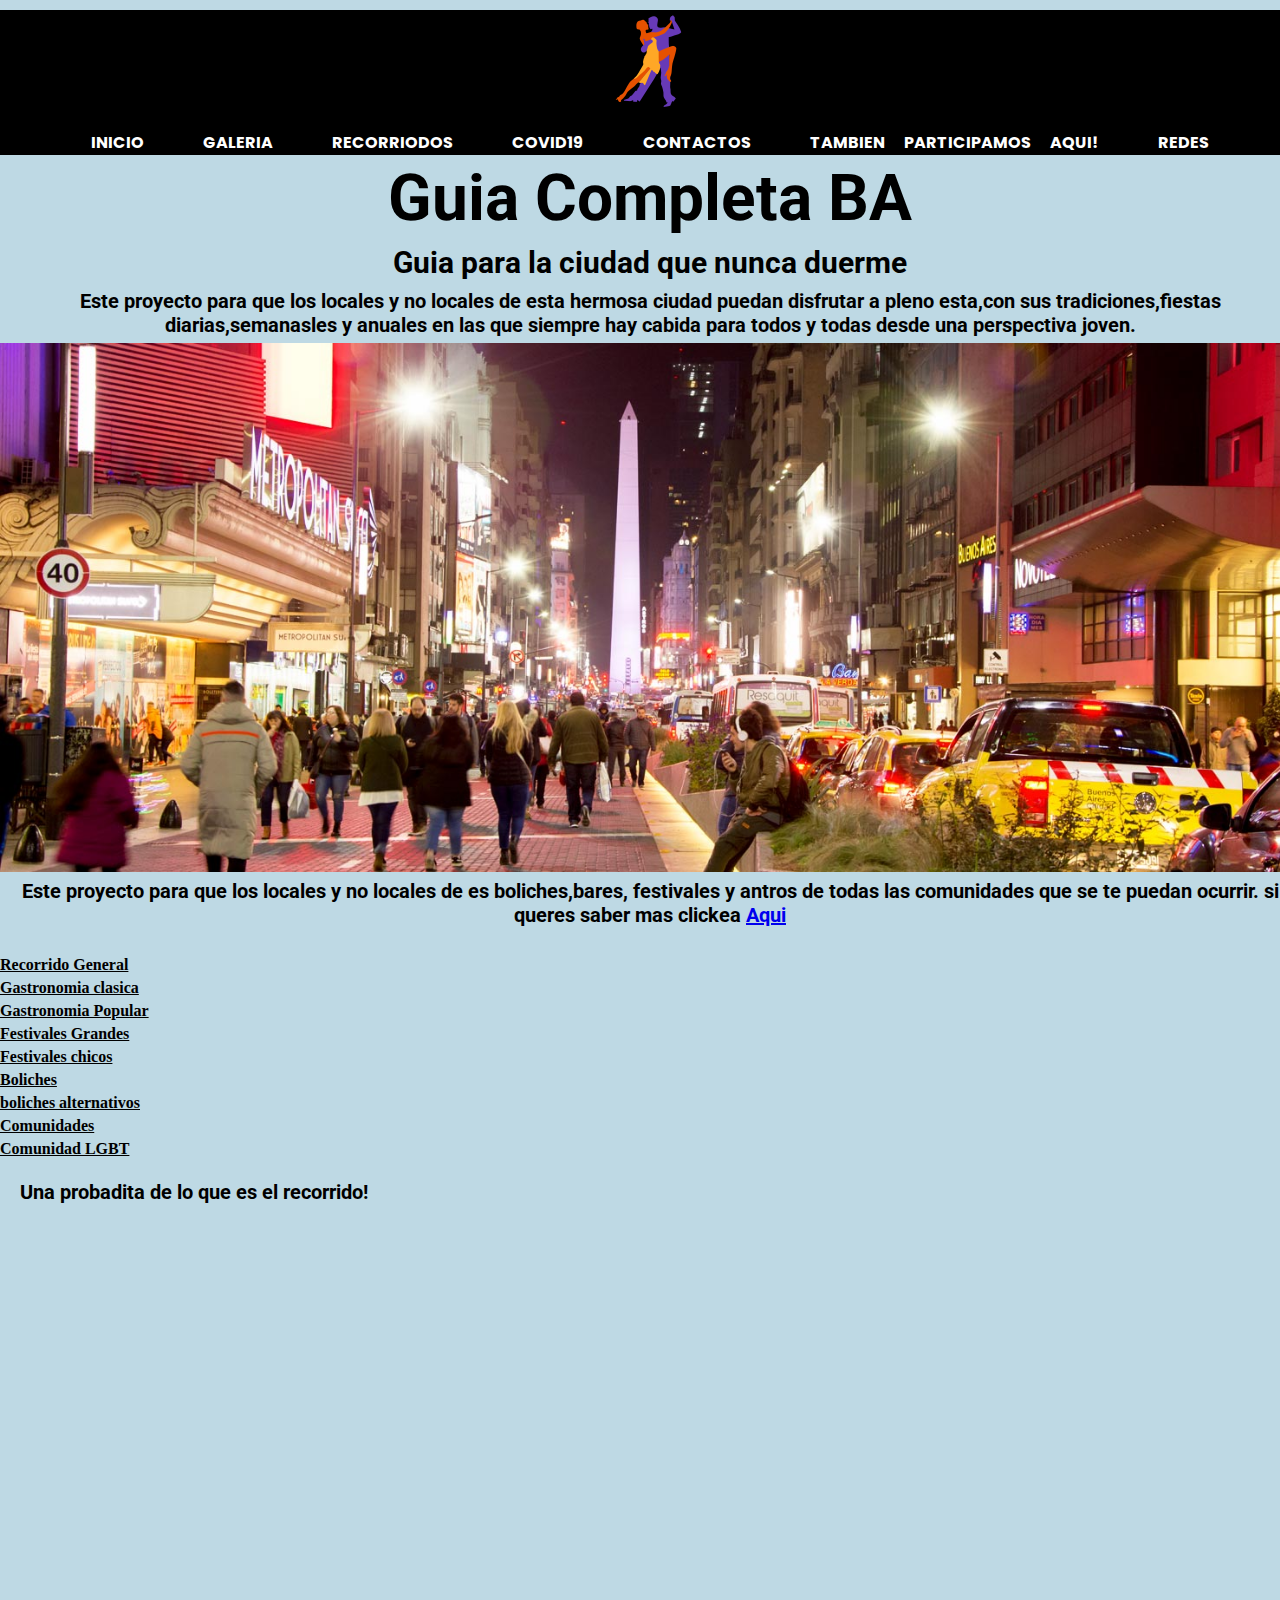
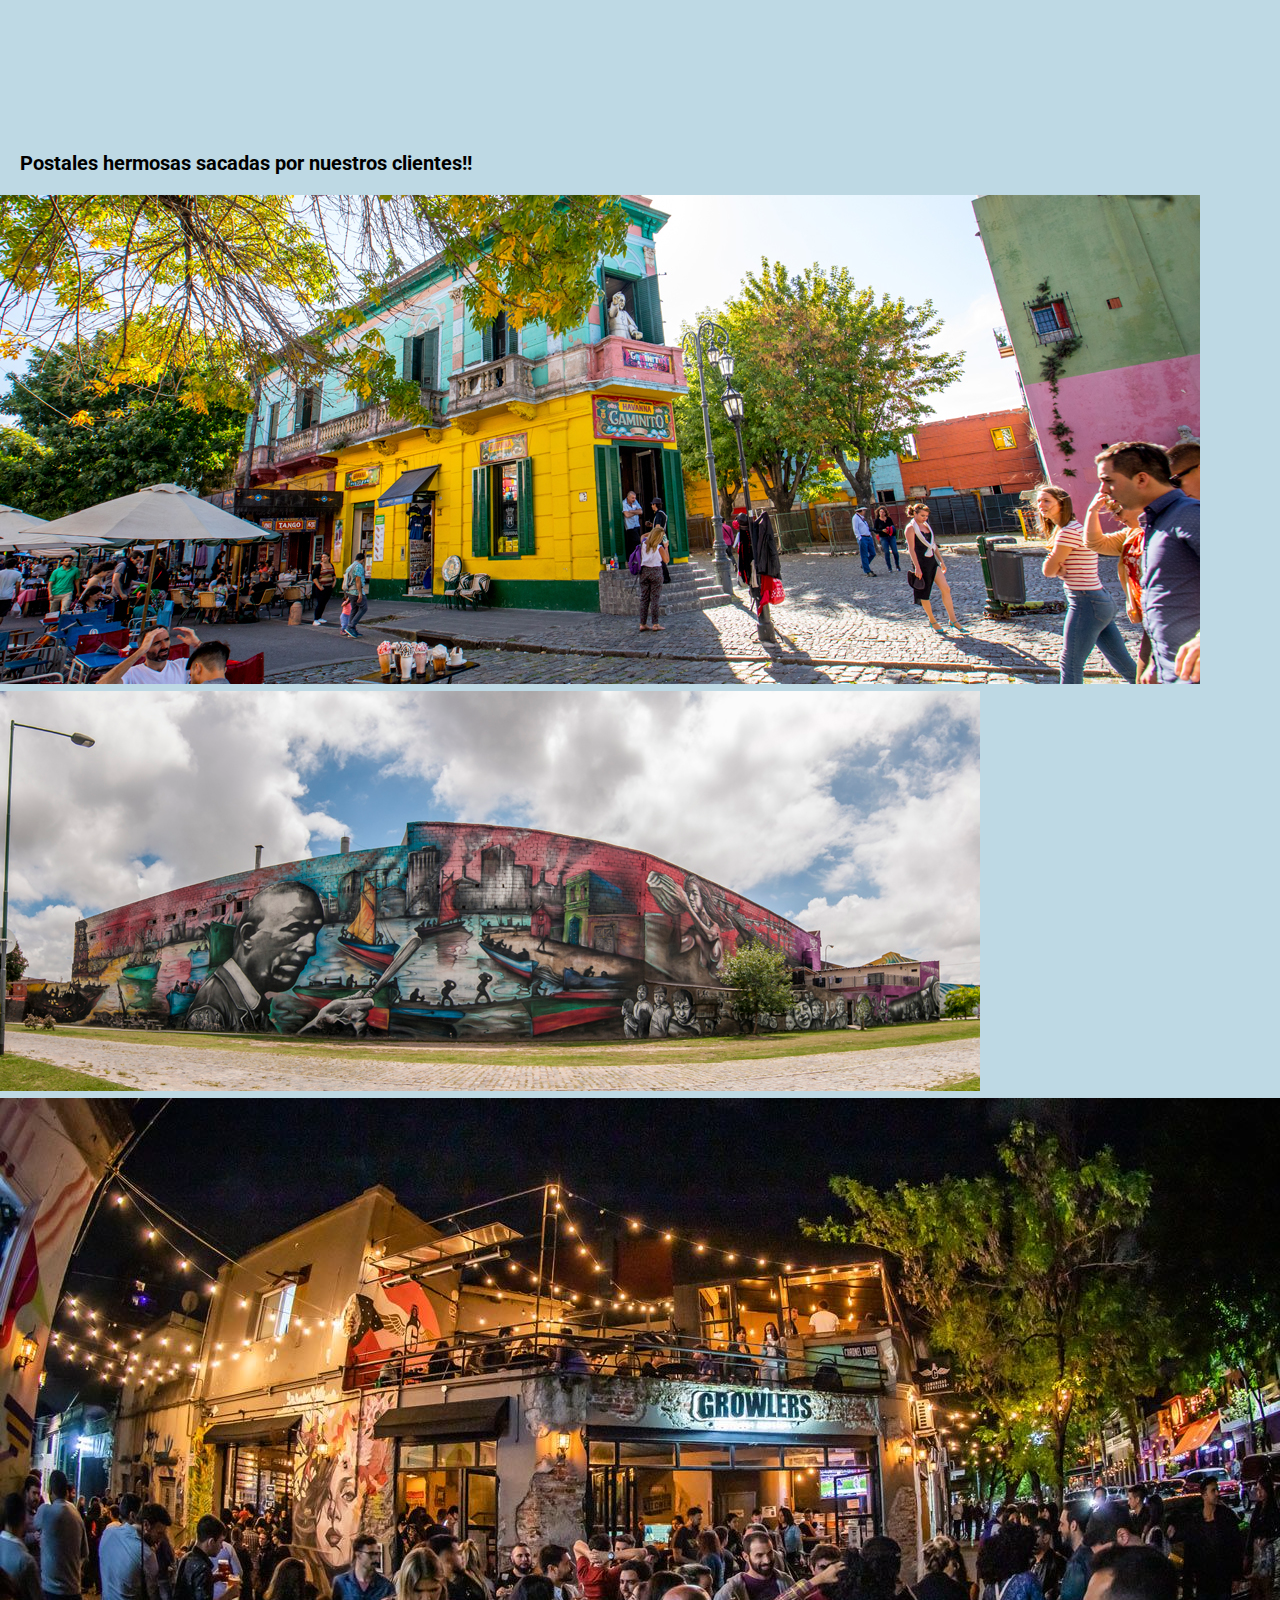
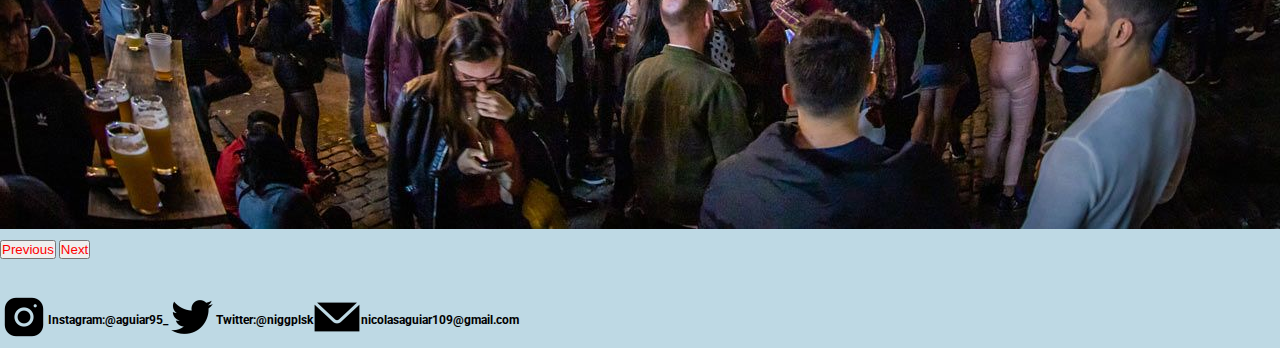
<file: index.html>
<!DOCTYPE html>
<html lang="en">
<head>
    <meta charset="UTF-8">
    <meta http-equiv="X-UA-Compatible" content="IE=edge">
    <meta name="viewport" content="width=, initial-scale=1.0">
    <link rel="shortcut icon" href="./foticos/iconos/tango.png" type="image/x-icon">
    <link href="https://cdn.jsdelivr.net/npm/bootstrap@5.1.3/dist/css/bootstrap.min.css" rel="stylesheet" integrity="sha384-1BmE4kWBq78iYhFldvKuhfTAU6auU8tT94WrHftjDbrCEXSU1oBoqyl2QvZ6jIW3" crossorigin="anonymous">
    <link rel="stylesheet" href="./css/operaciones.css">
    <title>Guia Completra BA</title>
    <meta name="description" content=" Nueva forma mas moderna dinamica y actualizada de turismo.En conjunto con otras empresas y boliches te ofrecemos la mejor experiencia en turismo juvenil">
    <meta name="author" content="@nicolasaguiar109@gmail.com">
    <meta name="copyright" content=" aguiar95_ ">
</head>

<body class="bodyclass">

    <section class="grillamadre">

         <header class="grillamom grillainicio7">

            <nav  class="ancho">
                <ul>
                    <div>
                        <p><a href="./index.html"><img class="logggo" src="./foticos/iconos/icons8-tango-96-2.png" alt=""></a></a>
                    </div>

                    <li>
                        <a href="index.html">Inicio</a>
                    </li>
                    <li>
                        <a href="./sections/galeria.html">Galeria</a>
                    </li>
                    <li>
                        <a href="./sections/recorridos.html">Recorriodos</a>
                    </li>
                    <li>
                        <a href="./sections/covid19.html">Covid19</a>
                    </li>
                    <li>
                        <a href="./sections/contactanos.html">Contactos</a>
                    </li>

                    <li>
                        <a href="https://www.facebook.com/BRESHING/" target="_blank">
                            Tambien Participamos Aqui! </a>
                    </li>
                    <li>
                        <a href="#Footer">Redes</a>
                    </li>
                </ul>
            </nav>
         </header>


           <article class="grillamom grillainicio1">
             <h1 class="hacheunoinicio">Guia Completa BA</h1>
             <h2 class="hacheunoinicio">Guia para la ciudad que nunca duerme</h2>
             <h3 class="hacheunoinicio">Este proyecto para que los locales y no locales de esta hermosa ciudad puedan
                disfrutar a pleno esta,con sus tradiciones,fiestas diarias,semanasles y anuales en las que siempre hay
                cabida para todos y todas desde una perspectiva joven.
             </h3>
           </article>


          <article class="grillamom grillainicio2">
              <div>
                  <picture>
                      <img src="./foticos/Inicio/Callao obelisco imagen larga.jpg" loading:lazy
                          alt="La famosa y hermosa calle corrinetes repleta de luces provieniente de sus tatros gigantes y susu calles llenas de gente con el obelisco de fondo en una noche de verano"
                          width="100%" height="100%">
                  </picture>
              </div>
              <h3 class="hache3inicio">Este proyecto para que los locales y no locales de es
                  boliches,bares, festivales y antros de todas las comunidades que se te puedan ocurrir.
                  si queres saber mas clickea <a href="./sections/recorridos.html" target="_blank">Aqui</a>
                  </p>
              </h3>
          </article>


            <div class="grillamom grillainicio3">
                <ol class="topicos topicosani">
                    <li class="topicosani1">Recorrido General</li>
                    <li class="topicosani2">Gastronomia clasica</li>
                    <li class="topicosani3">Gastronomia Popular</li>
                    <li class="topicosani4">Festivales Grandes</li>
                    <li class="topicosani5">Festivales chicos</li>
                    <li class="topicosani6">Boliches</li>
                    <li class="topicosani7">boliches alternativos</li>
                    <li class="topicosani8">Comunidades</li>
                    <li class="topicosani9">Comunidad LGBT</li>
                </ol>
            </div>

            <div class="grillamom grillainicio4">
                <h3 class="hachetresinicio">Una probadita de lo que es el recorrido!</h3>

                <iframe width="90%" height="500em" src="https://www.youtube.com/embed/uZBdCxjlDOw"
                    title="YouTube video player" frameborder="0"
                    allow="accelerometer; autoplay; clipboard-write; encrypted-media; gyroscope; picture-in-picture"
                    allowfullscreen></iframe>
            </div>

            

            <article id="carouselExampleControls" class="carousel slide grillamom grillainicio5" 
             data-bs-ride="carousel">

             <h3 class="hachetresinicio">Postales hermosas sacadas por nuestros clientes!!</h3>  

                <div class="carousel-inner">
                    <div class="carousel-item active">
                        <img src="./foticos/Inicio/la boca imagen larga.jpg" class="d-block w-100" alt="El barrio de la boca con sus coloridos edificios de fondo un dia tranquilo y soleado con poca gente paseando por las calles">
                    </div>
                    <div class="carousel-item">
                        <img src="./foticos/Nosotros/grafiti buenos aires tremeendo largo.jpg" class="d-block w-100"
                            alt="Un grafitti gigante lleno de gente y tipicas acciones argentinas en una gran pared en el barrio de villa crespo">
                    </div>
                    <div class="carousel-item">
                        <img src="./foticos/Recorridos/Palermo soho.jpg" class="d-block w-100" alt="El barrio de palermo soho de noche repleto de luces y de gente esperando afuera de un bar">
                    </div>
                </div>
                <button class="carousel-control-prev" type="button" data-bs-target="#carouselExampleControls"
                    data-bs-slide="prev">
                    <span class="carousel-control-prev-icon" aria-hidden="true"></span>
                    <span class="visually-hidden">Previous</span>
                </button>
                <button class="carousel-control-next" type="button" data-bs-target="#carouselExampleControls"
                    data-bs-slide="next">
                    <span class="carousel-control-next-icon" aria-hidden="true"></span>
                    <span class="visually-hidden">Next</span>
                </button>
            </article>


            <article class="grillamom grillainicio6">
                <footer id="Footer">
                    <div><img src="./foticos/iconos/icons8-instagram-48.png" alt=""></div>
                    <h4>Instagram:@aguiar95_</h4>

                    <div><img src="./foticos/iconos/icons8-twitter-48.png" alt=""></div>
                    <h4>Twitter:@niggplsk</h4>

                    <div><img src="./foticos/iconos/icons8-mensaje-relleno-48.png" alt=""></div>
                    <h4>nicolasaguiar109@gmail.com </h4>

                </footer>
           </article>
    </section>
    <script src="https://cdn.jsdelivr.net/npm/bootstrap@5.1.3/dist/js/bootstrap.bundle.min.js"
    integrity="sha384-ka7Sk0Gln4gmtz2MlQnikT1wXgYsOg+OMhuP+IlRH9sENBO0LRn5q+8nbTov4+1p"
    crossorigin="anonymous"></script>
</body>


</html>
</file>
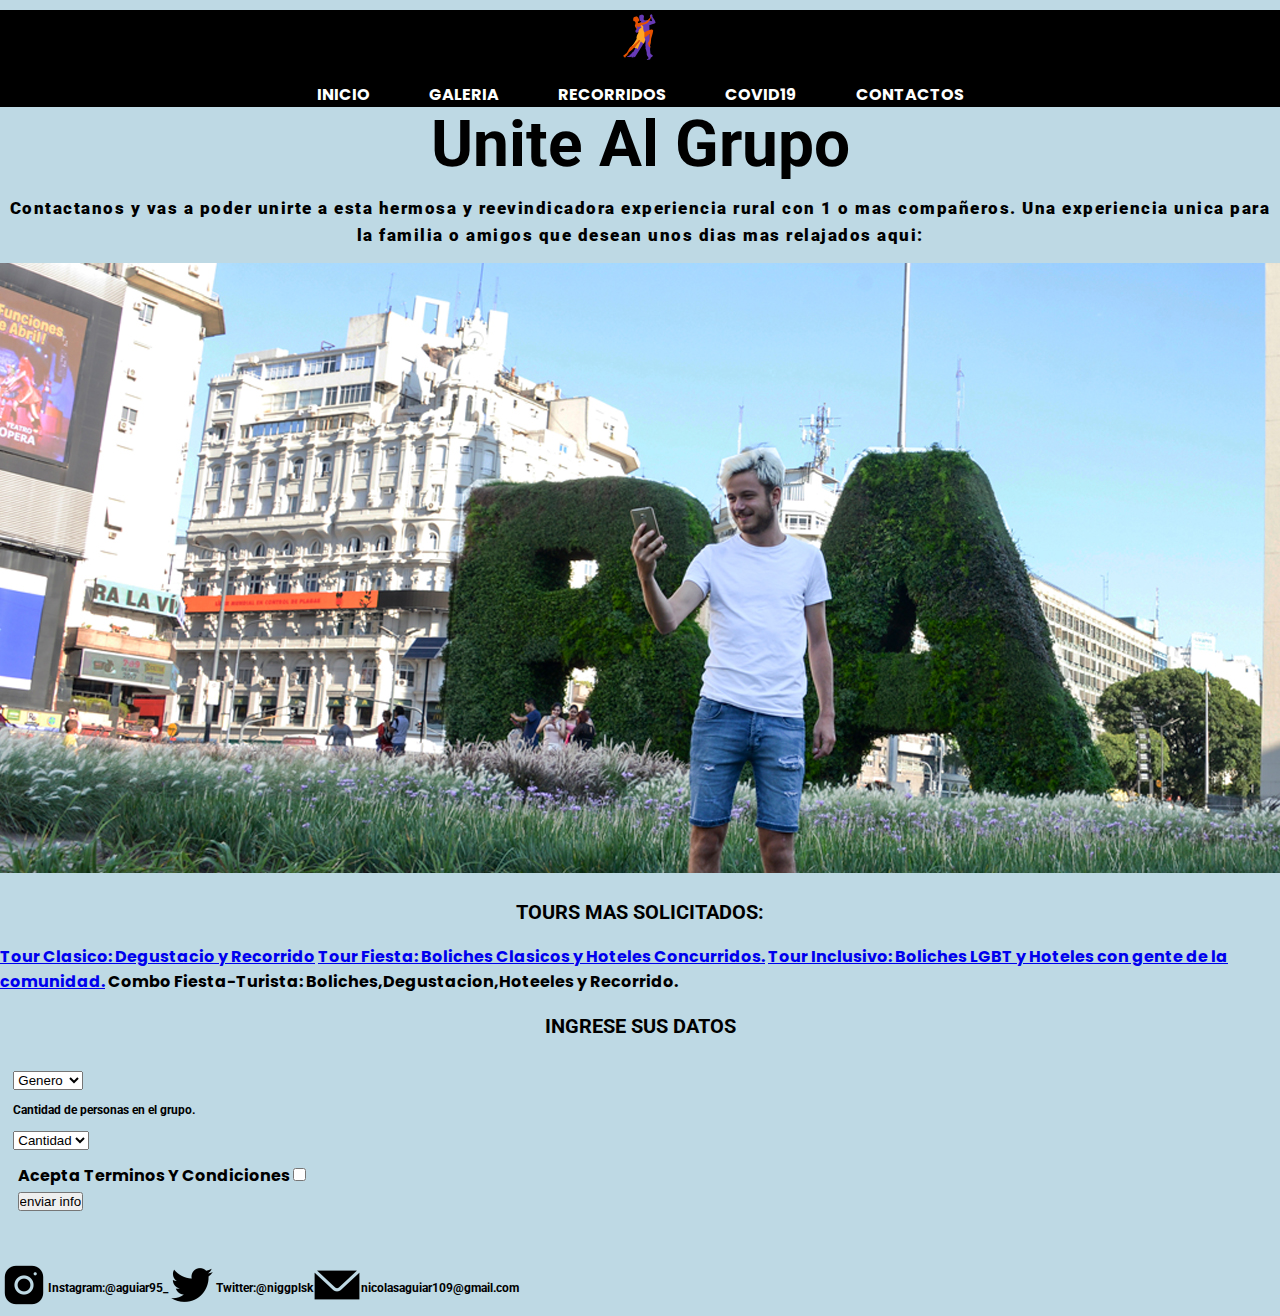
<file: sections/contactanos.html>
<!DOCTYPE html>
<html lang="en">

    <html lang="en">

        <head>
            <meta charset="UTF-8">
            <meta http-equiv="X-UA-Compatible" content="IE=edge">
            <meta name="viewport" content="width=device-width, initial-scale=1.0">
            <link rel="shortcut icon" href="../foticos/iconos/tango.png" type="image/x-icon">
            <link href="https://cdn.jsdelivr.net/npm/bootstrap@5.1.3/dist/css/bootstrap.min.css" rel="stylesheet"
                integrity="sha384-1BmE4kWBq78iYhFldvKuhfTAU6auU8tT94WrHftjDbrCEXSU1oBoqyl2QvZ6jIW3"
                crossorigin="anonymous">
            <link rel="stylesheet" href="../css/operaciones.css">
            <title>Covid19</title>
            <meta name="description"
             content=" Debido a la pandemia que no azoto hace 2 años debemos informarles los protocolos para los extranjeros y no,aqui podras encontrar diversos centros de testeo y tips para cuidarte durante los fantasticos recorriodos">
            <meta name="author" content="@nicolasaguiar109@gmail.com">
            <meta name="copyright" content=" aguiar95_ ">
            <meta property="og:title" content="paginacoder">
            <meta property="og:description" content="pagina para el proyecto coder">
            <meta property="og:img" content="">
            <meta property="og:url" content="">
            <meta property="og:locale" content="es_Es">
        </head>
        
        <body>
            <header>  
                <nav>                  
                    <ul>
                        <div>
                            <p><a href="../index.html"><img class="logggo" src="../foticos/iconos/icons8-tango-48-2.png" alt=""></a></a>
                        </div>
        
                        <li>
                            <a href="../index.html">Inicio</a>
                        </li>
                        <li>
                            <a href="./galeria.html">Galeria</a>
                        </li>
                        <li>
                            <a href="./recorridos.html">Recorridos</a>
                        </li>
                        <li>
                            <a href="./covid19.html">Covid19</a>
                        </li>
                        <li>
                            <a href="./contactanos.html">Contactos</a>
                        </li>
                    </ul>
                </nav>
            </header>
        
        
            <section>
                <h1>Unite Al Grupo</h1>
                <p class="maps">
                    Contactanos y vas a poder unirte a esta hermosa y reevindicadora
                    experiencia rural con 1 o mas compañeros.
                    Una experiencia unica para la familia o amigos que desean unos dias mas relajados aqui:

                    <section>

                        <img src="../foticos/Contacnos/Llegada a buenos aires.jpg" alt="Un turista enfrente del iconico arbusto con las inciales de Buenos Aires mirando nuestra pagina en su celular viendo que combo planea contrataron">

                        <div class="list-group">
                            <h3 class="h3c">TOURS MAS SOLICITADOS:</h3>
                            <a href="#" class="list-group-item list-group-item-action">Tour Clasico: Degustacio y
                                Recorrido</a>
                            <a href="#" class="list-group-item list-group-item-action">Tour Fiesta: Boliches Clasicos y
                                Hoteles Concurridos.</a>
                            <a href="#" class="list-group-item list-group-item-action">Tour Inclusivo: Boliches LGBT y
                                Hoteles con gente de la comunidad.</a>
                            <a class="list-group-item list-group-item-action">Combo Fiesta-Turista:
                                Boliches,Degustacion,Hoteeles y Recorrido.</a>
                        </div>

                        <h3 class="h3c">INGRESE SUS DATOS</h3>

                        <select class="form-select h3c" aria-label="Default select example">
                            <option selected>Genero</option>
                            <option value="1">Hombre</option>
                            <option value="2">Mujer</option>
                            <option value="3">Otro</option>
                        </select>
                         <h4 class="h4c">Cantidad de personas en el grupo.</h4>
                        <select class="form-select h3c" aria-label="Default select example">
                            <option selected>Cantidad</option>
                            <option value="1">2-4</option>
                            <option value="2">4-8</option>
                            <option value="3">8-10</option>
                            <option value="3">10-15</option>
                        </select>

                        <div class="h4c">Acepta Terminos Y Condiciones <input type="checkbox" name="acepta" value="1"></div>
                            <div class="h4c"><input type="submit" value="enviar info"></div>
                    </section>
        
                </p>
            </section>
        
            <section>
                <footer id="Footer">
                    <div><img src="../foticos/iconos/icons8-instagram-48.png" alt="incono del instagram de la sitioweb"></div>
                    <h4>Instagram:@aguiar95_</h4>
                    <br>
                    <div><img src="../foticos/iconos/icons8-twitter-48.png" alt="incono del twitter de la sitioweb"></div>
                    <h4>Twitter:@niggplsk</h4>
                    <br>
                    <div><img src="../foticos/iconos/icons8-mensaje-relleno-48.png" alt="incono del gmail de la sitioweb"></div>
                    <h4>nicolasaguiar109@gmail.com</h4>
        
                </footer>
                <script src="https://cdn.jsdelivr.net/npm/bootstrap@5.1.3/dist/js/bootstrap.bundle.min.js" integrity="sha384-ka7Sk0Gln4gmtz2MlQnikT1wXgYsOg+OMhuP+IlRH9sENBO0LRn5q+8nbTov4+1p" crossorigin="anonymous"></script>
            </section>
            </body>

    </html>
</file>
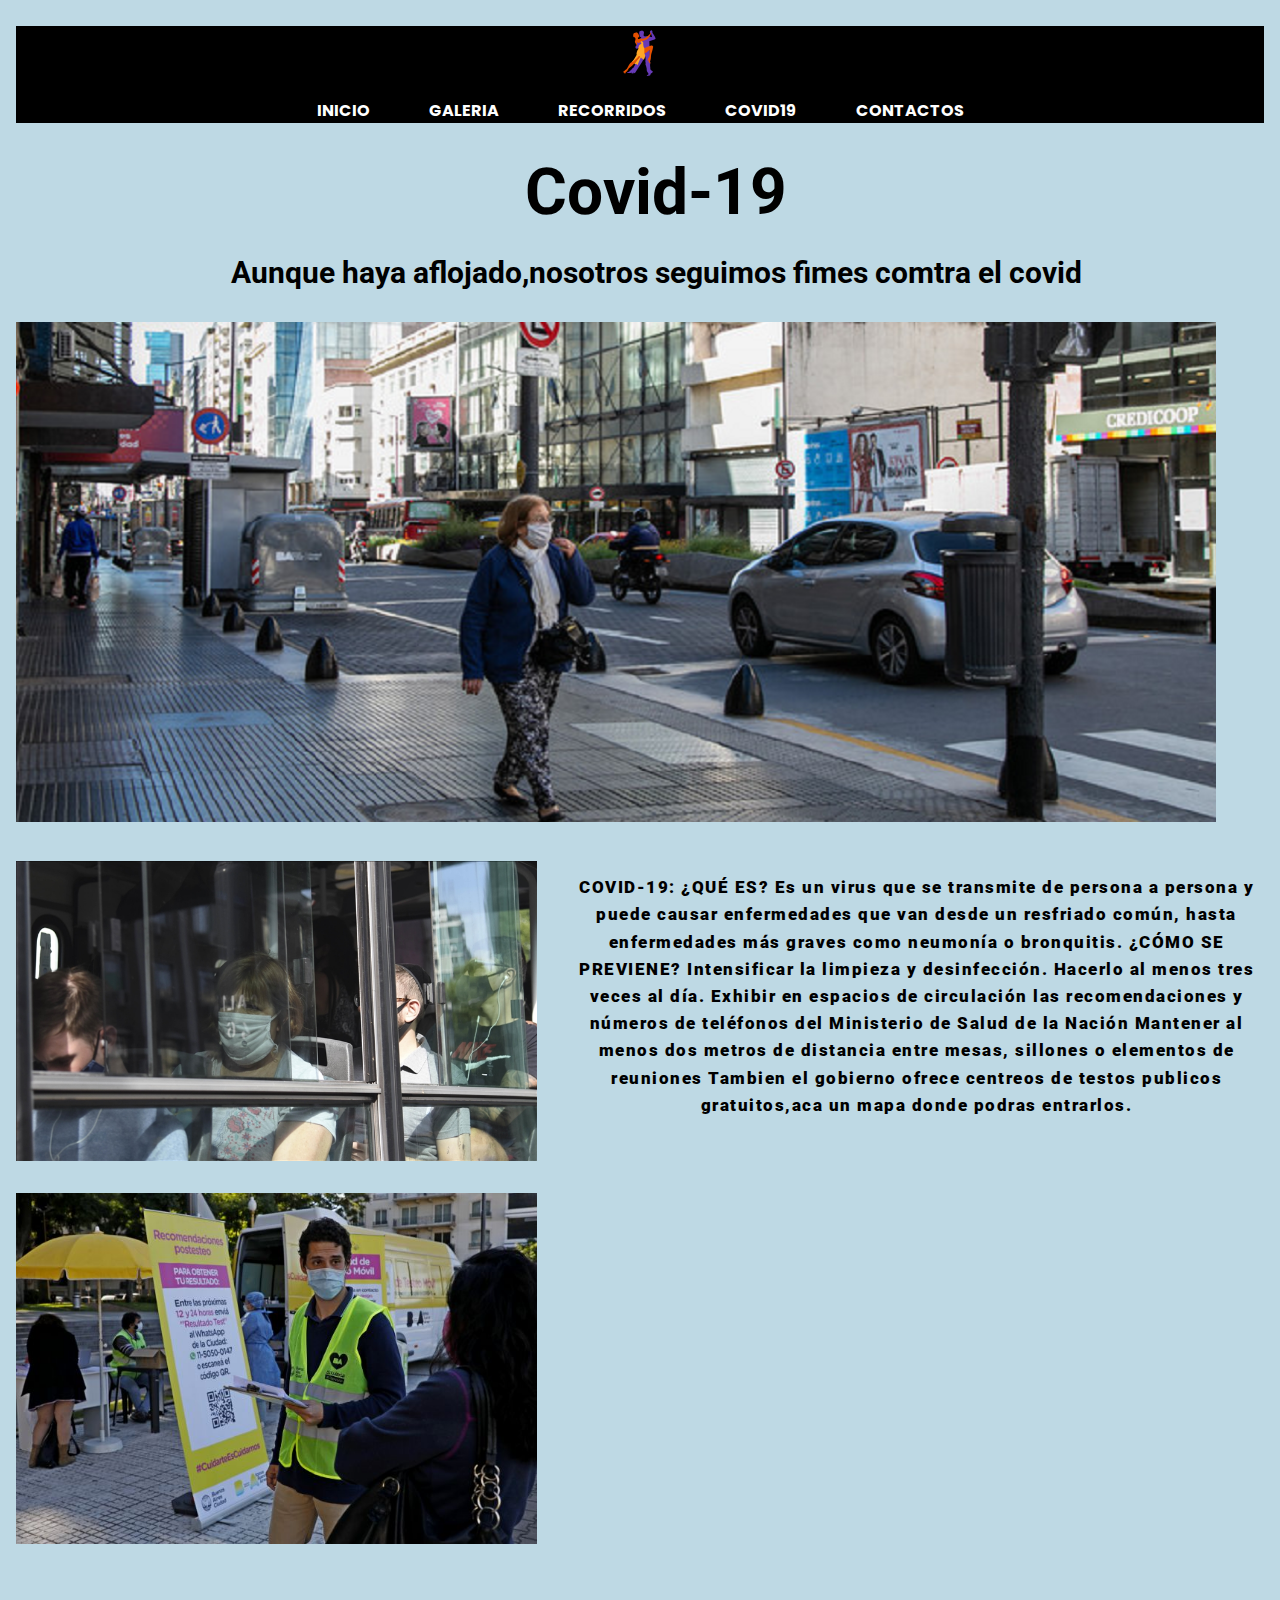
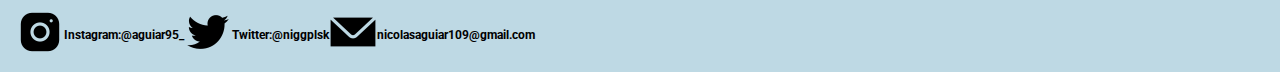
<file: sections/covid19.html>
<!DOCTYPE html>
<html lang="en">
<head>
    <meta charset="UTF-8">
    <meta http-equiv="X-UA-Compatible" content="IE=edge">
    <meta name="viewport" content="width=device-width, initial-scale=1.0">
    <link rel="shortcut icon" href="../foticos/iconos/tango.png" type="image/x-icon">
    <link rel="stylesheet" href="../css/operaciones.css">
    <title>Covid19</title>
    <meta name="description" content=" Debido a la pandemia que no azoto hace 2 años debemos informarles los protocolos para los extranjeros y no,aqui podras encontrar diversos centros de testeo y tips para cuidarte durante los fantasticos recorriodos">
    <meta name="author" content="@nicolasaguiar109@gmail.com">
    <meta name="copyright" content=" aguiar95_ ">
    <meta property="og:title" content="paginacoder">
    <meta property="og:description" content="pagina para el proyecto coder">
    <meta property="og:img" content="" >
    <meta property="og:url" content="">
    <meta property="og:locale" content="es_Es">
</head>
<body>
 <section class="grillapapa">

     <div class="covidgrilla grillacero">

         <nav class="navgrid">
             <ul>
                <div>
                    <p><a href="../index.html"><img class="logggo" src="../foticos/iconos/icons8-tango-48-2.png" alt=""></a></a>
                </div>

                 <li>
                     <a href="../index.html">Inicio</a>
                 </li>
                 <li>
                     <a href="./galeria.html">Galeria</a>
                 </li>
                 <li>
                     <a href="./recorridos.html">Recorridos</a>
                 </li>
                 <li>
                     <a href="./covid19.html">Covid19</a>
                 </li>
                 <li>
                     <a href="./contactanos.html">Contactos</a>
                 </li>
             </ul>
         </nav>
     </div>



     <div class="covidgrilla grillauno">
         <header class="headergrid">
             <h1>Covid-19</h1>
         </header>
         <br>
         <h2>Aunque haya aflojado,nosotros seguimos fimes comtra el covid</h2>
     </div>


     <div class="covidgrilla grillados">
         <img src="../foticos/Covid/covid buenos aires.webp" alt="La famosa calle corrinets casi vacia a principios de la pandemia" height="500" width="1200">
     </div>

     <div class="covidgrilla grillatres">
         <p>COVID-19:

             ¿QUÉ ES?
             Es un virus que se transmite de persona a persona y puede causar enfermedades que van desde un resfriado
             común, hasta enfermedades más graves como neumonía o bronquitis.
             ¿CÓMO SE PREVIENE?
             Intensificar la limpieza y desinfección. Hacerlo al menos tres veces al día.
             Exhibir en espacios de circulación las recomendaciones y números de teléfonos del Ministerio de Salud de la
             Nación
             Mantener al menos dos metros de distancia entre mesas, sillones o elementos de reuniones
             Tambien el gobierno ofrece centreos de testos publicos gratuitos,aca un mapa donde podras entrarlos.
         </p>
     </div>
     <div class="covidgrilla grillacuatro">
         <iframe
             src="https://www.google.com/maps/embed?pb=!1m18!1m12!1m3!1d31254.05546230985!2d-58.43274418191087!3d-34.57436488188656!2m3!1f0!2f0!3f0!3m2!1i1024!2i768!4f13.1!3m3!1m2!1s0x95bcb59b16063453%3A0x2b719b0ae842ecb7!2sCentro%20De%20Atenci%C3%B3n%20Al%20Solicitante%20CAS!5e0!3m2!1ses-419!2sar!4v1658164162677!5m2!1ses-419!2sar"
             width="100%" height="100%" style="border:0;" allowfullscreen="" loading="lazy"
             referrerpolicy="no-referrer-when-downgrade"></iframe>
     </div>


     <div class="covidgrilla grillacinco"><img src="../foticos/Covid/transporte publico covid.jpg" height="100%"
             width="100%" alt="Una foto de 2020 a principios de la pandemia,con una señora mostrando el barbijo puesto en primer plano"></div>

     <div class="covidgrilla grillaseis"> <img src="../foticos/Covid/testeo publico}.jpg" height="100%" width="100%"
             alt="Un empleado del gobierno atendiento a una chica que se esta por hisopar"></div>





     <article class="covidgrilla grillasiete">
         <footer id="Footer">
             <div><img src="../foticos/iconos/icons8-instagram-48.png" alt="incono del instagram de la sitioweb"></div>
             <h4>Instagram:@aguiar95_</h4>
             <br>
             <div><img src="../foticos/iconos/icons8-twitter-48.png" alt="incono del twitter de la sitioweb"></div>
             <h4>Twitter:@niggplsk</h4>
             <br>
             <div><img src="../foticos/iconos/icons8-mensaje-relleno-48.png" alt="incono del gmail de la sitioweb"></div>
             <h4>nicolasaguiar109@gmail.com</h4>

         </footer>
       </article>
 </section>

</body>

</html>
</file>
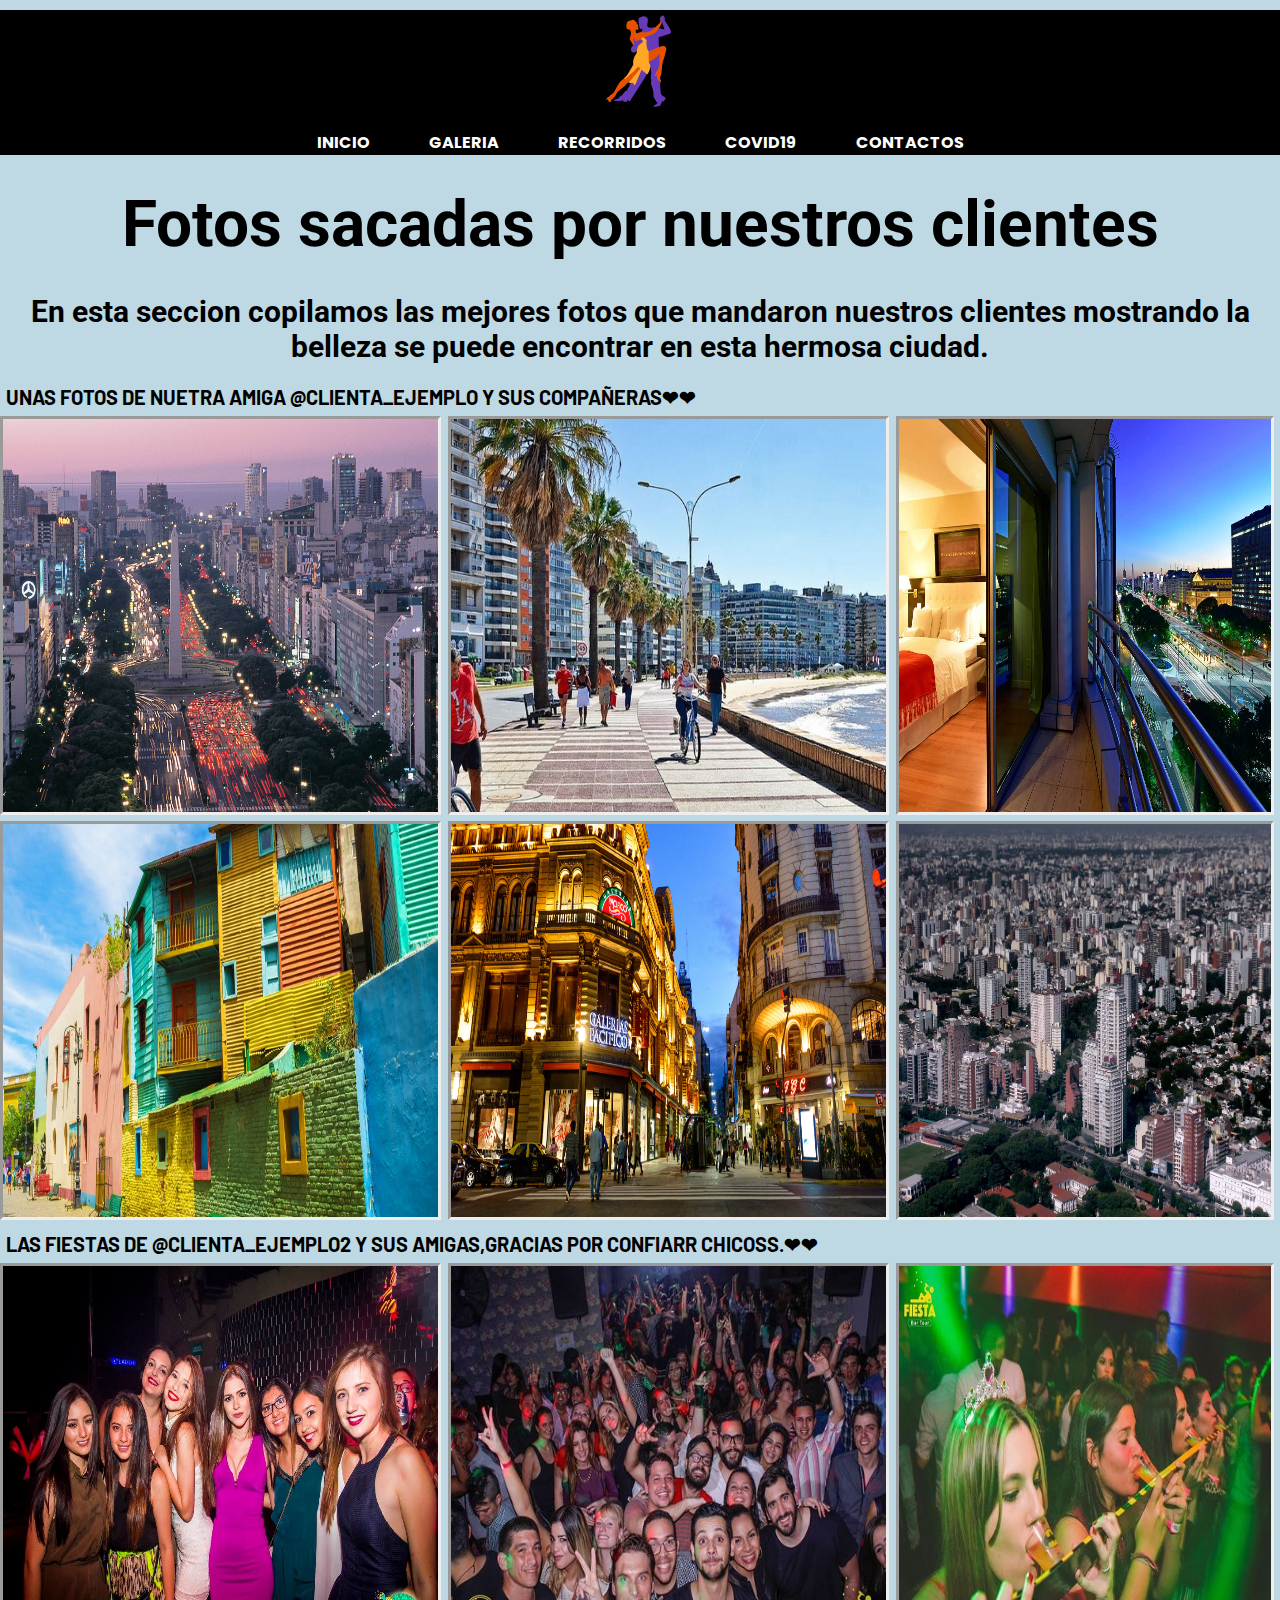
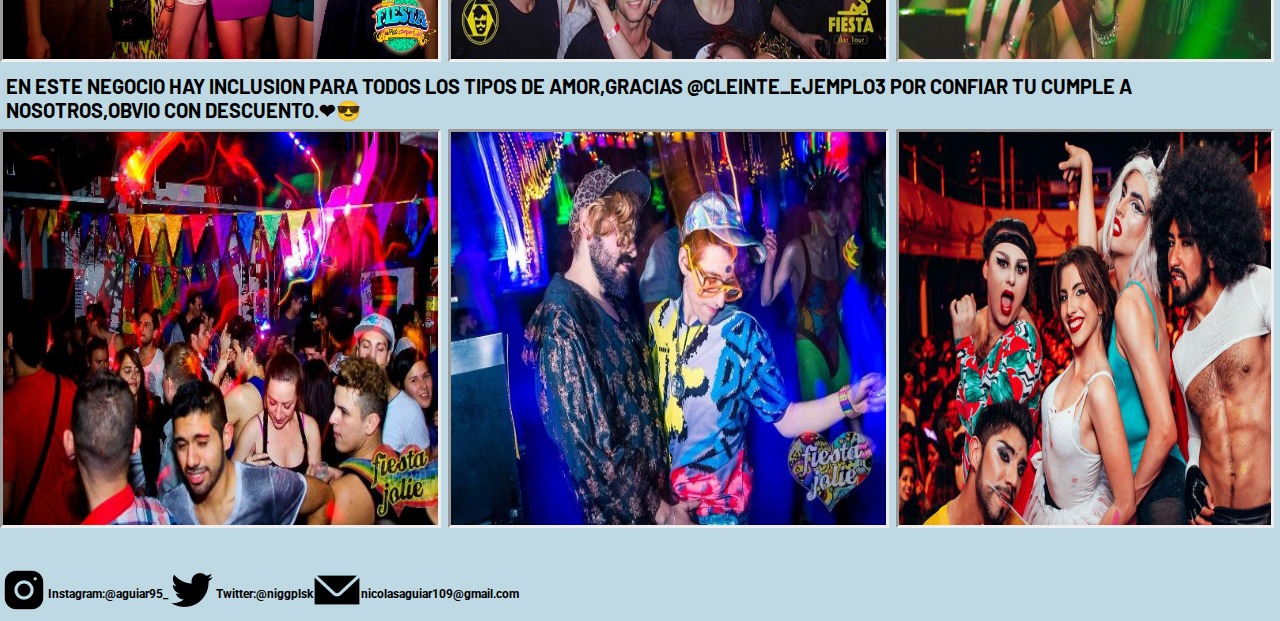
<file: sections/galeria.html>
<!DOCTYPE html>
<html lang="en">

<head>
    <meta charset="UTF-8">
    <meta http-equiv="X-UA-Compatible" content="IE=edge">
    <meta name="viewport" content="width=device-width, initial-scale=1.0">
    <link rel="shortcut icon" href="../foticos/iconos/tango.png" type="image/x-icon">
    <link rel="stylesheet" href="../css/operaciones.css">
    <title>Galeria</title>
    <meta name="description"
        content="Una coleccion de los mejores momentos enviados de nuestros clientes,mostrando los mejores momentos de cada recorrido y las inolvidables experiencias que les podremos brindar">
    <meta name="author" content="@nicolasaguiar109@gmail.com">
    <meta name="copyright" content=" aguiar95_ ">
    <meta property="og:title" content="paginacoder">
    <meta property="og:description" content="pagina para el proyecto coder">
    <meta property="og:img" content="">
    <meta property="og:url" content="">
    <meta property="og:locale" content="es_Es">
</head>

<body>
    <header>
        <nav>
            <ul>
                <div>
                    <p><a href="../index.html"><img class="logggo" src="../foticos/iconos/icons8-tango-96-2.png"
                                alt=""></a></a>
                </div>

                <li>
                    <a href="../index.html">Inicio</a>
                </li>
                <li>
                    <a href="./galeria.html">Galeria</a>
                </li>
                <li>
                    <a href="./recorridos.html">Recorridos</a>
                </li>
                <li>
                    <a href="./covid19.html">Covid19</a>
                </li>
                <li>
                    <a href="./contactanos.html">Contactos</a>
                </li>
            </ul>
        </nav>
    </header>

    <section class="gridsgaleriamom">

       <div>
           <h1 class="gg12"> Fotos sacadas por nuestros clientes</h1>
           <h2 class="gg13">En esta seccion copilamos las mejores fotos que mandaron nuestros clientes mostrando la belleza se puede
               encontrar en esta hermosa ciudad.</h2>
       </div>

       
               <h3 class="gg14 ggtxt"> Unas fotos de nuetra amiga @clienta_ejemplo y sus compañeras❤❤</h3>
                
               <article class="gridsgaleria2 gg2">
                       
                    <div class="galefotos"><img src="../foticos/Galeria/al_avenida_9_dejulio.jpg" height="100%" width="100%"
                            alt="La avenida 9 de julio llena de autos y gente con un atardecer hermoso de fondo">
                    </div>
                    <div class="galefotos"><img src="../foticos/Galeria/bici ciudad.jpg" height="100%" width="100%"
                            alt="Turistas pseando en bici por la costanera un dia soleado">
                    </div>
                    <div class="galefotos"><img src="../foticos/Galeria/hotel de lujo.jpg" height="100%" width="100%"
                            alt="Un cliente nuestro sacando una foto desde la terraza de un hermoso hotel mirando a la 9 de julio">
                    </div>
                    <div class="galefotos"><img src="../foticos/Galeria/la_boca_colorida.jpg" height="100%" width="100%"
                            alt="Las coloridas casas de la boca una tarde tranquila">
                    </div>
                    <div class="galefotos"><img src="../foticos/Galeria/noche_edificios.jpg" height="100%" width="100%"
                            alt="2 hermosos edificios clasicos de buenos aires con la avenida corrinetes en el medio separandolas con un atardecer de fondo">
                    </div>
                    <div class="galefotos"><img src="../foticos/Galeria/toda la ciudad.jpg" height="100%" width="100%"
                            alt="Una foto sacada por un dron de un cliente dobnde se ve una gran parte de la ciudad,llena de edificios y arboles">
                    </div>

                </article>

                 <h3 class="gg15 ggtxt"> Las fiestas de @clienta_ejemplo2 y sus amigas,gracias por confiarr chicoss.❤❤ </h3>
                
                 <article class="gridsgaleria gg3">
                   
                    <div class="galefotos"><img src="../foticos/Galeria/fiesta1.jpg" height="100%" width="100%"
                            alt="Un grupo de chicas que contrataron nuestrso servicios posando feliz para una fotografo en un boliche">
                    </div>
                    <div class="galefotos"><img src="../foticos/Galeria/fiesta2.jpg" height="100%" width="100%"
                            alt="Un gran grupo de clientes posando para una foto grupal en un boliche con muchas luces">
                    </div>
                    <div class="galefotos"><img src="../foticos/Galeria/fiesta3.jpg" height="100%" width="100%"
                            alt="Un grupo en fila de chicas toamndo shots al mismo tiempo">
                    </div>

                </article>

                <h3 class="gg16 ggtxt">En este negocio hay inclusion para todos los tipos de amor,gracias @cleinte_ejemplo3 por confiar tu cumple a nosotros,obvio con descuento.❤😎</h3>
              
                <article class="gridsgaleria gg4">
                
                 <div class="galefotos"><img src="../foticos/Galeria/fiestalgbt1.jpg" height="100%" width="100%"
                         alt="La famosa fiesta lgbt Jolie llena de gente bailando con los clasicos colores lgtb decorando el lugar">
                 </div>
                 <div class="galefotos"><img src="../foticos/Galeria/fiestalgbt2.jpg" height="100%" width="100%"
                         alt="Una pareja gay bailando felices en una fiesta lgbt con luces tenues decorando el lugar">
                 </div>
                 <div class="galefotos"><img src="../foticos/Galeria/fiestalgbt3.jpg" height="100%" width="100%"
                         alt="Un grupo de draw queens posando para el fotografo en un boliche">
                 </div>
               </article>      
    </section>





    <section>
        <footer id="Footer">
            <div><img src="../foticos/iconos/icons8-instagram-48.png" alt="incono del instagram de la sitioweb"></div>
            <h4>Instagram:@aguiar95_</h4>
            <br>
            <div><img src="../foticos/iconos/icons8-twitter-48.png" alt="incono del twitter de la sitioweb"></div>
            <h4>Twitter:@niggplsk</h4>
            <br>
            <div><img src="../foticos/iconos/icons8-mensaje-relleno-48.png" alt="incono del gmail de la sitioweb"></div>
            <h4>nicolasaguiar109@gmail.com</h4>

        </footer>
    </section>
</body>

</html>
</file>
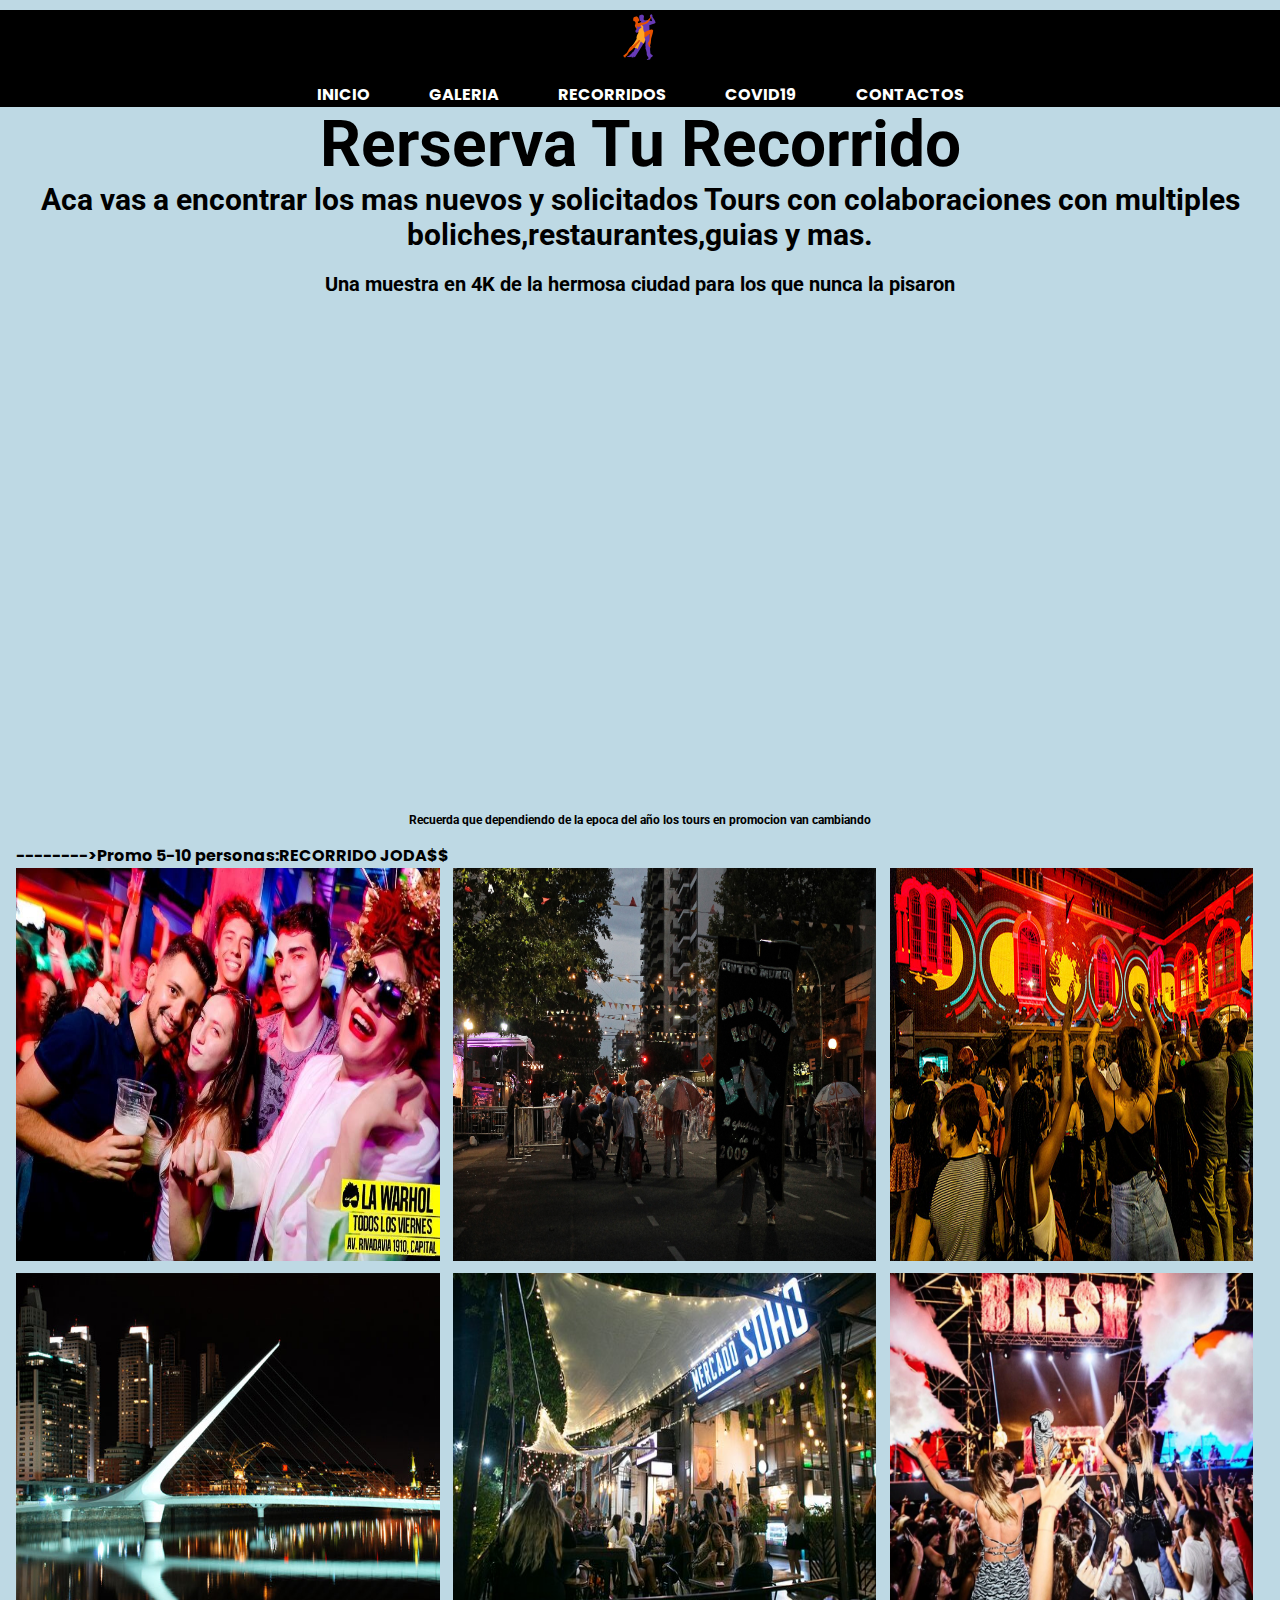
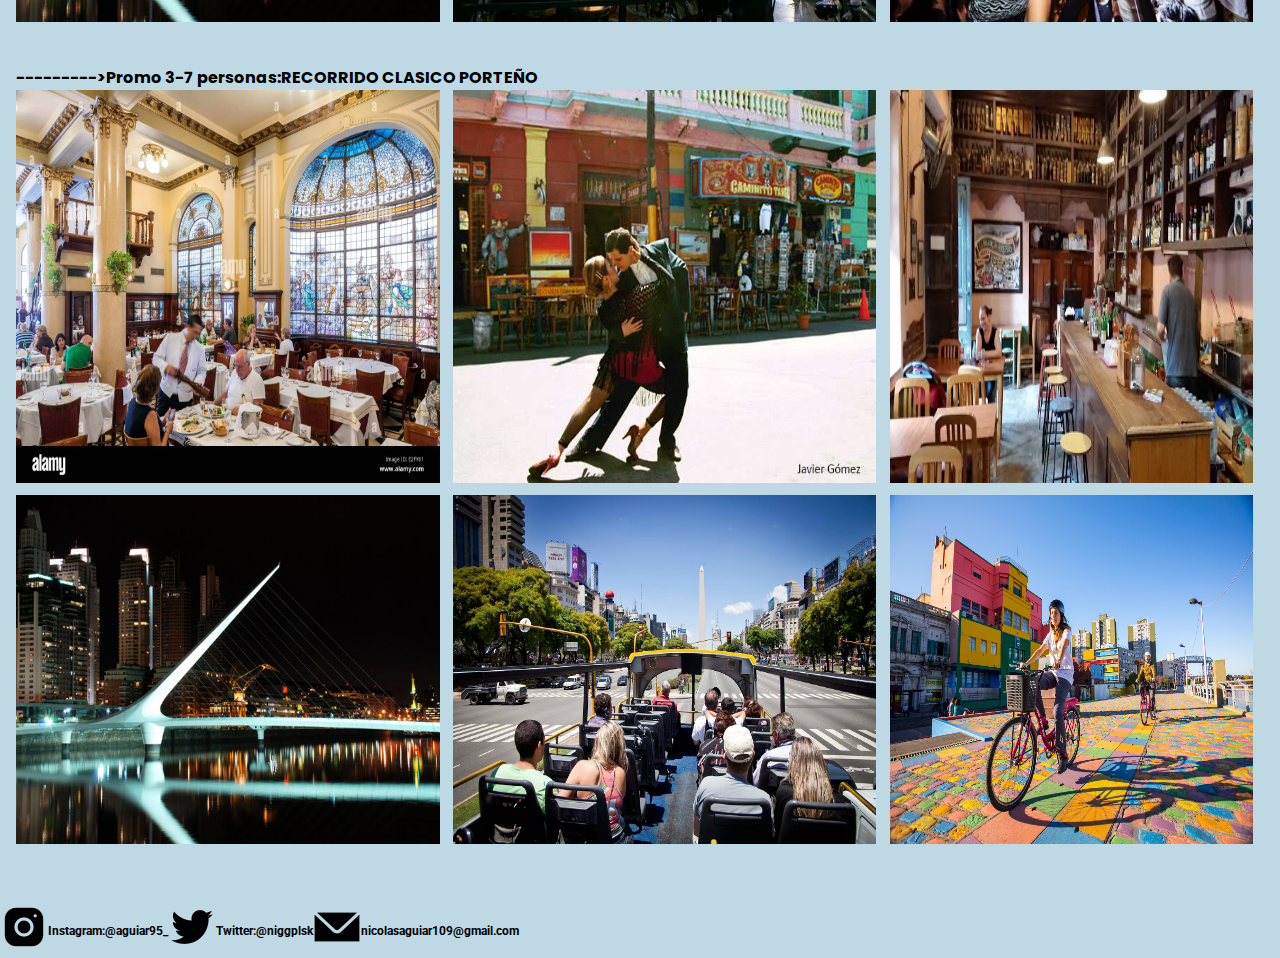
<file: sections/recorridos.html>
<!DOCTYPE html>
<html lang="en">
<head>
    <meta charset="UTF-8">
    <meta http-equiv="X-UA-Compatible" content="IE=edge">
    <meta name="viewport" content="width=device-width, initial-scale=1.0">
    <link rel="shortcut icon" href="../foticos/iconos/tango.png" type="image/x-icon">
    <link rel="stylesheet" href="../css/operaciones.css">
    <title>Recorrido</title>
    <meta name="description" content=" Aqui podras encontrar las mejores ofertas de turismo de todo tipo,desde los clasicos lugares emblematicos de BA hasta los lugares mas modernos e inclusivos con ofertas increibles">
    <meta name="author" content="@nicolasaguiar109@gmail.com">
    <meta name="copyright" content=" aguiar95_ ">
    <meta property="og:title" content="paginacoder">
    <meta property="og:description" content="pagina para el proyecto coder">
    <meta property="og:img" content="" >
    <meta property="og:url" content="">
    <meta property="og:locale" content="es_Es">
</head>
<body>
    <section class="recorridomom">
        <header class="recorridogrilla grillar1">
            <nav>
                <ul>
                    <div>
                        <p><a href="../index.html"><img class="logggo" src="../foticos/iconos/icons8-tango-48-2.png" alt="Icono principal del sitio web"></a></a>
                    </div>
                    <li>
                        <a href="../index.html">Inicio</a>
                    </li>
                    <li>
                        <a href="./galeria.html">Galeria</a>
                    </li>
                    <li>
                        <a href="./recorridos.html">Recorridos</a>
                    </li>
                    <li>
                        <a href="./covid19.html">Covid19</a>
                    </li>
                    <li>
                        <a href="./contactanos.html">Contactos</a>
                    </li>
                </ul>
            </nav>
        </header>

        <article class="recorridogrilla grillar2">
            <h1 class="h1r">Rerserva Tu Recorrido</h1>
            <h2 class="parrafounorecorrido"> Aca vas a encontrar los mas nuevos y solicitados Tours con
                colaboraciones
                con
                multiples boliches,restaurantes,guias y mas.</h2>

            <div class="videorecorrido">
                <h3 class="h3rvideo">Una muestra en 4K de la hermosa ciudad para los que nunca la pisaron</h3>
                <iframe width="1000" height="490" src="https://www.youtube-nocookie.com/embed/R3QQr6qVOn0?controls=0"
                    title="YouTube video player" frameborder="0"
                    allow="accelerometer; autoplay; clipboard-write; encrypted-media; gyroscope; picture-in-picture"
                    allowfullscreen></iframe>
                <h4>Recuerda que dependiendo de la epoca del año los tours en promocion van cambiando </h4>
            </div>
        </article>

        <article class="recorridogrilla grillar3">
            <header> -------->Promo 5-10 personas:RECORRIDO JODA$$
                <div>
                    <section class="gridsrecorridos">
                        <div class="recofotos"><img src="../foticos/Recorridos/warhol gay fecha.jpg" height="100%" width="100%" alt="Gente festejando en el reconocido boliche lgbt llamado la warhol">
                        </div>

                        <div class="recofotos"><img src="../foticos/Recorridos/Almagro corso.jpg" height="100%" width="100%" alt="foto mostrando uno de los mas famosos corsos,los atorroantes de almagro preparandose para el festejo">
                        </div>

                        <div class="recofotos"><img src="../foticos/Recorridos/joda yankee 1.jpg" height="100%" width="100%" alt="Un boliche de palermo repeleto de gente saltando en una fiesta con muchas luces y colores">
                        </div>

                        <div class="recofotos"><img src="../foticos/Recorridos/Buenos aires nocturno.jpg" height="100%" width="100%"
                                alt="Foto del famosisimo puente de la mujer en la noche con los imponentes edificios de puerto madero de fondo"></div>

                        <div class="recofotos"><img src="../foticos/Recorridos/Mercado soho.jpg" height="100%" width="100%" alt="Un conjunto de locales llamado Mercado Soho con gente comiendo tranquilamente en una noche de primavera">
                        </div>

                        <div class="recofotos"><img src="../foticos/Recorridos/bresh.webp" height="100%" width="100%" alt="La fiesta lgbt Bresh en su mazximo esplendor llena de colores,globos,colores,luces y muschisma gente saltando">
                        </div>

                    </section>
                </div>
            </header>
        </article>

        <article class="recorridogrilla grillar4">
            <header class="gridsfotos"> --------->Promo 3-7 personas:RECORRIDO CLASICO PORTEÑO
                <div>
                    <section class="gridsrecorridos">
                        <div class="recofotos"><img src="../foticos/Recorridos/Almaro fino.jpg" height="100%" width="100%" alt="El reconocido local de almuerzo y merienda Las Violetas con muchas personas mayores merendando un dia soleado con el maravilloso diseño de interiores que lo caracteriza">
                        </div>
                        <div class="recofotos"><img src="../foticos/Recorridos/tango.jpg" height="100%" width="100%" alt="Una pareja de bailarines profionales bailando tango,el hombre luciendo un exquisito traje y la chica con un vestido rojo tipico del tango"></div>
                        <div class="recofotos"><img src="../foticos/Recorridos/bar 3.jpg" height="100%" width="100%" alt="Un bar chiquito y tipico de los bariios porteños con gente espeando su comida y bebida una mañana soleada"></div>
                        <div class="recofotos"><img src="../foticos/Recorridos/Buenos aires nocturno.jpg" height="100%" width="100%"
                                alt="Foto del famosisimo puente de la mujer en la noche con los imponentes edificios de puerto madero de fondo">
                        </div>
                        <div class="recofotos"><img src="../foticos/Recorridos/turistas autobus.jpg" height="100%" width="100%" alt="Turistas extranjeros recorriendo la ciudad en el clasico autobus de 2 pìsos descapotable con el hermoso sol como el de la bandera brillando en el cielo">
                        </div>
                        <div class="recofotos"><img src="../foticos/Recorridos/Turistas bici.jpg" height="100%" width="100%" alt="Turistas pseando en bici por la costanera un dia soleado">
                        </div>
                    </section>
                </div>
            </header>
        </article>

        <article class="recorridogrilla grillar5">
            <footer id="Footer">
                <div><img src="../foticos/iconos/icons8-instagram-48.png" alt="incono del instagram de la sitioweb"></div>
                <h4>Instagram:@aguiar95_</h4>
                <br>
                <div><img src="../foticos/iconos/icons8-twitter-48.png" alt="incono del twitter de la sitioweb"></div>
                <h4>Twitter:@niggplsk</h4>
                <br>
                <div><img src="../foticos/iconos/icons8-mensaje-relleno-48.png" alt="incono del gmail de la sitioweb"></div>
                <h4>nicolasaguiar109@gmail.com</h4>

            </footer>
        </article>
    </section>
</body>

</html>
</file>
<file: css/operaciones.css>
/*# sourceMappingURL=style.css.map */
@import url("https://fonts.googleapis.com/css2?family=Poppins:wght@300&display=swap");
@import url("https://fonts.googleapis.com/css2?family=Roboto&display=swap");
@import url("https://fonts.googleapis.com/css2?family=Barlow&display=swap");
* {
  padding: 0;
  margin: 0;
}

body {
  background-color: rgb(190, 217, 228);
  font-family: "Poppins", sans-serif;
  font-weight: bold;
}

.loggo {
  text-transform: uppercase;
  color: rgb(0, 0, 0);
  text-decoration: underline;
  padding: 10px;
  border: 10px hidden coral;
  margin: 5px 5px 10px 5px;
  font-family: "Roboto", sans-serif;
  position: static;
  background-color: red;
}

h1 {
  font-weight: bold;
  font-style: inherit;
  font-family: "Roboto", sans-serif;
  font-size: 4em;
  text-align: center;
  color: black;
}

h2 {
  font-weight: bold;
  font-family: "Roboto", sans-serif;
  text-align: center;
  font-size: 30px;
  color: black;
}

h3 {
  font-weight: bold;
  font-family: "Roboto", sans-serif;
  text-align: center;
  font-size: 20px;
  color: black;
}

h4 {
  text-align: center;
  font-family: "Roboto", sans-serif;
  font-weight: bold;
  font-size: 12px;
}

.talle {
  text-align: left;
}

p {
  font-size: 17px;
  font-weight: bolder;
  text-align: center;
  line-height: 1.6;
  letter-spacing: 1.5px;
  word-spacing: 3.5;
  font-family: "Roboto", sans-serif;
  color: black;
  padding: 3px;
  border: 5px hidden;
  margin: 10px 3px 10px 3px;
}

.bodyclass {
  background-repeat: no-repeat;
  background-size: contain;
}

.hacheunoinicio {
  color: black;
  padding: 3px;
  border: 5px hidden;
  margin: 3px 3px 3px 3px;
}

.hachetresinicio {
  text-align: left;
  margin: 1em 1em 1em;
}

.grillamadre {
  display: grid;
  grid-template-areas: "inicioarriba inicioarriba" "inicio inicio" "fototxt fototxt" "topicos topicos" "video video" "carrusel carrusel" "footer footer";
}

.grillamom {
  border: 1px;
}

.grillainicio1 {
  grid-area: inicio;
}

.grillainicio2 {
  grid-area: fototxt;
}

.grillainicio3 {
  grid-area: topicos;
}

.grillainicio4 {
  grid-area: video;
  height: 100%;
  width: 100%;
}

.grillainicio5 {
  grid-area: carrusel;
}

.grillainicio6 {
  grid-area: footer;
}

.grillainicio7 {
  grid-area: inicioarriba;
}

.topicos {
  -webkit-text-decoration-line: underline;
          text-decoration-line: underline;
  line-height: 23px;
  color: black;
  font-family: "Times New Roman", Times, serif;
  -webkit-animation: move 3s ease-in-out;
          animation: move 3s ease-in-out;
  list-style-type: none;
}

span {
  color: rgb(255, 0, 0);
}

@-webkit-keyframes move {
  0% {
    transform: translate(30%, 0);
  }
  50% {
    text-shadow: 0 25px 50px #092327;
  }
  100% {
    transform: translate(0);
  }
}

@keyframes move {
  0% {
    transform: translate(30%, 0);
  }
  50% {
    text-shadow: 0 25px 50px #092327;
  }
  100% {
    transform: translate(0);
  }
}
nav ul {
  list-style: none;
  padding: 0;
  background: #000000;
  width: 100%;
  margin: auto;
  word-spacing: 1em;
  text-align: center;
}

nav ul li {
  display: inline-block;
  text-align: center;
}

nav ul li a {
  text-decoration: none;
  color: white;
  padding: 20px;
  text-transform: uppercase;
}

nav ul li a a:hover {
  background-color: rgb(170, 196, 206);
}

.ancho {
  background-color: #092327;
  margin: 0px;
}

.logggo {
  text-transform: uppercase;
  color: rgb(0, 0, 0);
  text-decoration: underline;
  font-family: "Roboto", sans-serif;
  position: static;
  background-color: #000000;
}

.grillapapa {
  display: grid;
  grid-template-areas: "logo logo" "covid covid" "img img " "txtup imgup" "txtdown imgdown" "footer footer";
}

.covidgrilla {
  padding: 1em 1em 1em 1em;
}

.grillacero {
  grid-area: logo;
}

.grillauno {
  grid-area: covid;
  width: 100%;
}

.grillados {
  grid-area: img;
}

.grillatres {
  grid-area: imgup;
}

.grillacuatro {
  grid-area: imgdown;
}

.grillacinco {
  grid-area: txtup;
}

.grillaseis {
  grid-area: txtdown;
}

.grillasiete {
  grid-area: footer;
}

/* Recorridos */
.logo {
  text-transform: uppercase;
  color: rgb(0, 0, 0);
  text-align: center;
  text-decoration: underline;
  background-color: rgb(255, 255, 255);
  padding: 10px;
  border: 10px hidden coral;
  margin: 5px 5px 10px 5px;
  font-family: "Roboto", sans-serif;
  position: static;
  top: 15px;
}

/* Grids recorridos */
.recorridomom {
  display: grid;
  grid-template-areas: "nav nav" "video video" "promo1 promo1" "promo2 promo2" "footer footer";
}

.grillar1 {
  grid-area: nav;
}

.grillar2 {
  grid-area: video;
}

.grillar3 {
  grid-area: promo1;
  margin: 1em 1em 1em 1em;
}

.grillar4 {
  grid-area: promo2;
  margin: 1em 1em 1em 1em;
}

.grillar5 {
  grid-area: footer;
}

.recofotos {
  margin: 0, 2em;
  width: 97%;
  height: 97%;
}

.gridsrecorridos {
  display: grid;
  grid-template-columns: 35% 35% 30%;
  grid-template-rows: 45vh 40vh;
}

.videorecorrido {
  text-align: center;
  image-orientation: flip;
}

.parrafounorecorrido {
  margin: 0, 5em;
}

.h1r {
  margin: 0, 2em;
}

.h3rvideo {
  margin: 1em;
}

/* COVID-19 */
.grillapapa {
  display: grid;
  grid-template-areas: "logo logo" "covid covid" "img img " "txtup imgup" "txtdown imgdown" "footer footer";
}

.covidgrilla {
  padding: 1em 1em 1em 1em;
}

.grillacero {
  grid-area: logo;
}

.grillauno {
  grid-area: covid;
}

.grillados {
  grid-area: img;
}

.grillatres {
  grid-area: imgup;
}

.grillacuatro {
  grid-area: imgdown;
}

.grillacinco {
  grid-area: txtup;
}

.grillaseis {
  grid-area: txtdown;
}

.grillasiete {
  grid-area: footer;
}

.gridsgaleriamom {
  display: grid;
  grid-template-areas: "titulo" "titulo2" "textopaisajes" "paisajes" "textofiesta" "fiesta" "textolgbt" "lgbt";
  height: auto;
  width: 100%;
}

.gridsgaleria {
  display: grid;
  grid-template-columns: 35% 35% 30%;
  grid-template-rows: 45vh;
}

.gridsgaleria2 {
  display: grid;
  grid-template-columns: 35% 35% 30%;
  grid-template-rows: 45vh 45vh;
}

.gg12 {
  grid-area: titulo;
  margin: 0.5em;
}

.gg13 {
  grid-area: titulo2;
  margin: 0.5em;
}

.gg14 {
  grid-area: textopaisajes;
  margin: 0.3em;
}

.gg15 {
  grid-area: textofiesta;
  margin: 0.3em;
}

.gg16 {
  grid-area: textolgbt;
  margin: 0.3em;
}

.gg2 {
  grid-area: paisajes;
}

.gg3 {
  grid-area: fiesta;
}

.gg4 {
  grid-area: lgbt;
}

.galefotos {
  margin: 0, 2em;
  width: 97%;
  height: 97%;
  border: inset;
}

.ggtxt {
  text-align: left;
  text-transform: uppercase;
  font-family: "Barlow", sans-serif;
}

.h3c {
  margin: 1em 1em 1em;
}

.h4c {
  text-align: left;
  margin: 0px 0px 0px 1.1em;
}

footer {
  font-style: normal;
  font-weight: bolder;
  text-align: left;
  height: 3em;
  margin: 2em 0px 0px 0px;
  border: 1em;
  display: flex;
  flex-direction: row;
  flex-wrap: wrap;
  justify-content: flex-start;
  align-items: center;
}/*# sourceMappingURL=operaciones.css.map */
</file>
